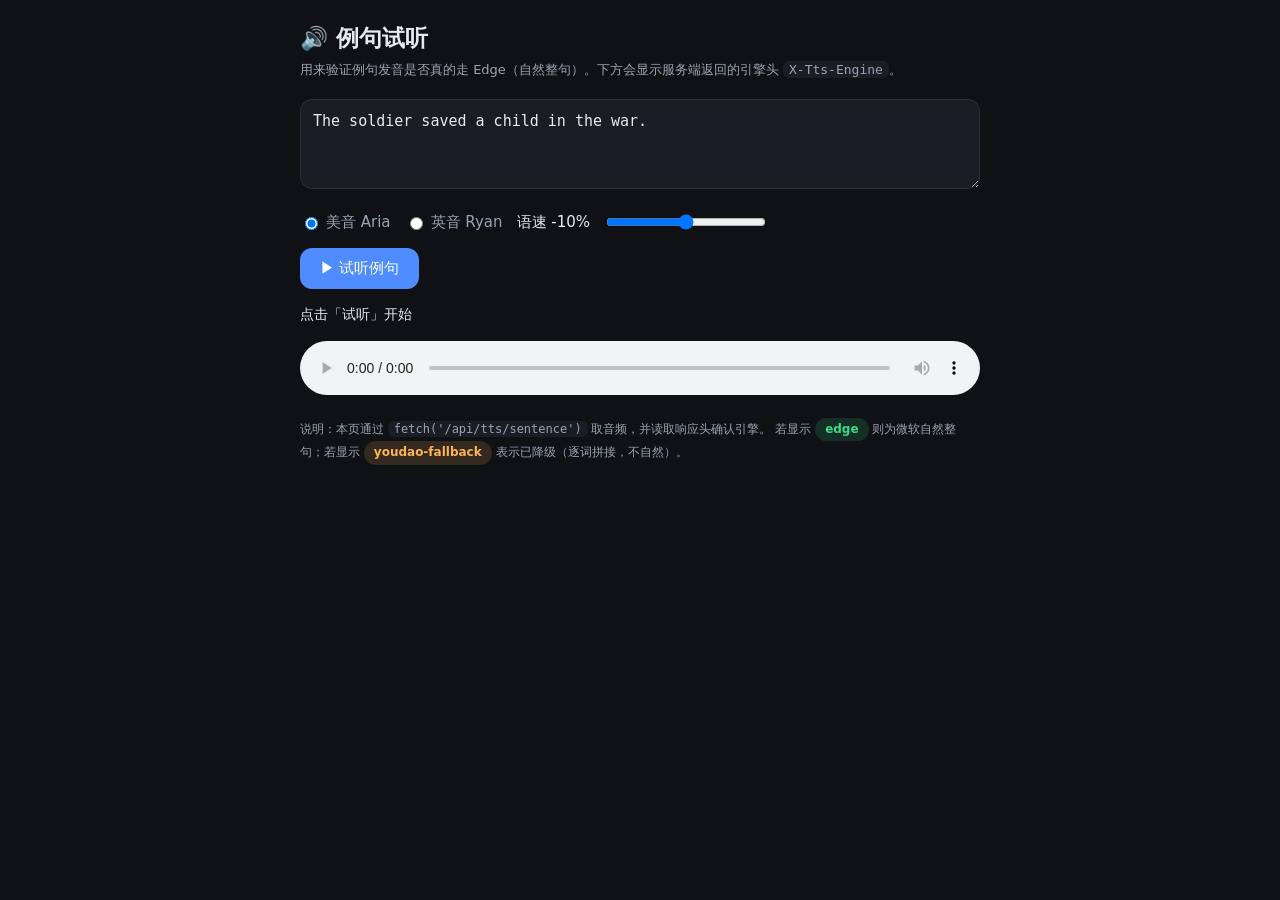
<file: tts-test.html>
<!doctype html>
<html lang="zh">
<head>
<meta charset="utf-8">
<meta name="viewport" content="width=device-width,initial-scale=1">
<title>例句试听 · Edge TTS 验证</title>
<style>
  :root { --bg:#0f1115; --card:#1a1d24; --line:#2a2f3a; --fg:#e8eaed; --muted:#9aa3b2; --accent:#4f8cff; --ok:#3ddc84; --warn:#ffb454; }
  * { box-sizing: border-box; }
  body { margin:0; font:15px/1.6 system-ui,-apple-system,"PingFang SC",sans-serif; background:var(--bg); color:var(--fg); padding:20px; }
  .wrap { max-width:680px; margin:0 auto; }
  h2 { margin:0 0 4px; }
  .sub { color:var(--muted); margin:0 0 18px; font-size:13px; }
  textarea { width:100%; min-height:90px; background:var(--card); color:var(--fg); border:1px solid var(--line); border-radius:12px; padding:12px; font-size:15px; resize:vertical; }
  .row { display:flex; flex-wrap:wrap; gap:14px; align-items:center; margin:14px 0; }
  .row label { color:var(--muted); display:inline-flex; gap:5px; align-items:center; }
  input[type=range] { width:160px; }
  button { background:var(--accent); color:#fff; border:0; border-radius:12px; padding:11px 20px; font-size:15px; cursor:pointer; }
  button:active { transform:translateY(1px); }
  .status { margin:14px 0 6px; font-size:14px; min-height:22px; }
  .tag { display:inline-block; padding:2px 10px; border-radius:999px; font-size:12px; font-weight:600; }
  .tag.edge { background:rgba(61,220,132,.15); color:var(--ok); }
  .tag.fallback { background:rgba(255,180,84,.15); color:var(--warn); }
  audio { width:100%; margin-top:10px; }
  .hint { color:var(--muted); font-size:12px; margin-top:16px; }
  code { background:var(--card); padding:1px 6px; border-radius:6px; }
</style>
</head>
<body>
<div class="wrap">
  <h2>🔊 例句试听</h2>
  <p class="sub">用来验证例句发音是否真的走 Edge（自然整句）。下方会显示服务端返回的引擎头 <code>X-Tts-Engine</code>。</p>

  <textarea id="txt">The soldier saved a child in the war.</textarea>

  <div class="row">
    <label><input type="radio" name="acc" value="2" checked> 美音 Aria</label>
    <label><input type="radio" name="acc" value="1"> 英音 Ryan</label>
    <span>语速 <span id="ratev">-10%</span></span>
    <input type="range" id="rate" min="-40" max="20" value="-10">
  </div>

  <button id="play">▶ 试听例句</button>

  <div class="status" id="status">点击「试听」开始</div>
  <audio id="audio" controls></audio>

  <p class="hint">
    说明：本页通过 <code>fetch('/api/tts/sentence')</code> 取音频，并读取响应头确认引擎。
    若显示 <span class="tag edge">edge</span> 则为微软自然整句；若显示 <span class="tag fallback">youdao-fallback</span> 表示已降级（逐词拼接，不自然）。
  </p>
</div>

<script>
  var txt = document.getElementById('txt');
  var rate = document.getElementById('rate');
  var ratev = document.getElementById('ratev');
  var play = document.getElementById('play');
  var status = document.getElementById('status');
  var audio = document.getElementById('audio');

  rate.addEventListener('input', function () { ratev.textContent = rate.value + '%'; });

  function acc() { return document.querySelector('input[name=acc]:checked').value; }
  function rateStr() { var v = parseInt(rate.value, 10); return (v > 0 ? '+' : '') + v + '%'; }

  play.addEventListener('click', function () {
    var text = txt.value.trim();
    if (!text) { status.textContent = '请输入例句'; return; }
    status.innerHTML = '请求中…';
    audio.pause();
    var url = '/api/tts/sentence?text=' + encodeURIComponent(text) +
      '&type=' + acc() + '&rate=' + encodeURIComponent(rateStr());
    // 关键：在 click 同步调用栈内直接设置 src 并 play，
    // 避开 fetch 异步回调导致的「脱离用户手势」自动播放拦截（手机端最常见）。
    audio.src = url;
    var p = audio.play();
    if (p && p.catch) p.catch(function () { status.textContent = '播放被浏览器拦截，请再点一次按钮'; });
    // 异步只取引擎头用于显示，不影响播放；拿到头即取消 body，避免二次下载音频。
    fetch(url).then(function (r) {
      var engine = r.headers.get('X-Tts-Engine') || 'unknown';
      var tag = engine === 'edge'
        ? '<span class="tag edge">edge（自然整句）</span>'
        : '<span class="tag fallback">youdao-fallback（逐词拼接）</span>';
      status.innerHTML = '引擎：' + tag + ' ｜ 音频已在播放';
      if (r.body && r.body.cancel) r.body.cancel();
    }).catch(function () {});
  });
</script>
</body>
</html>
</file>
